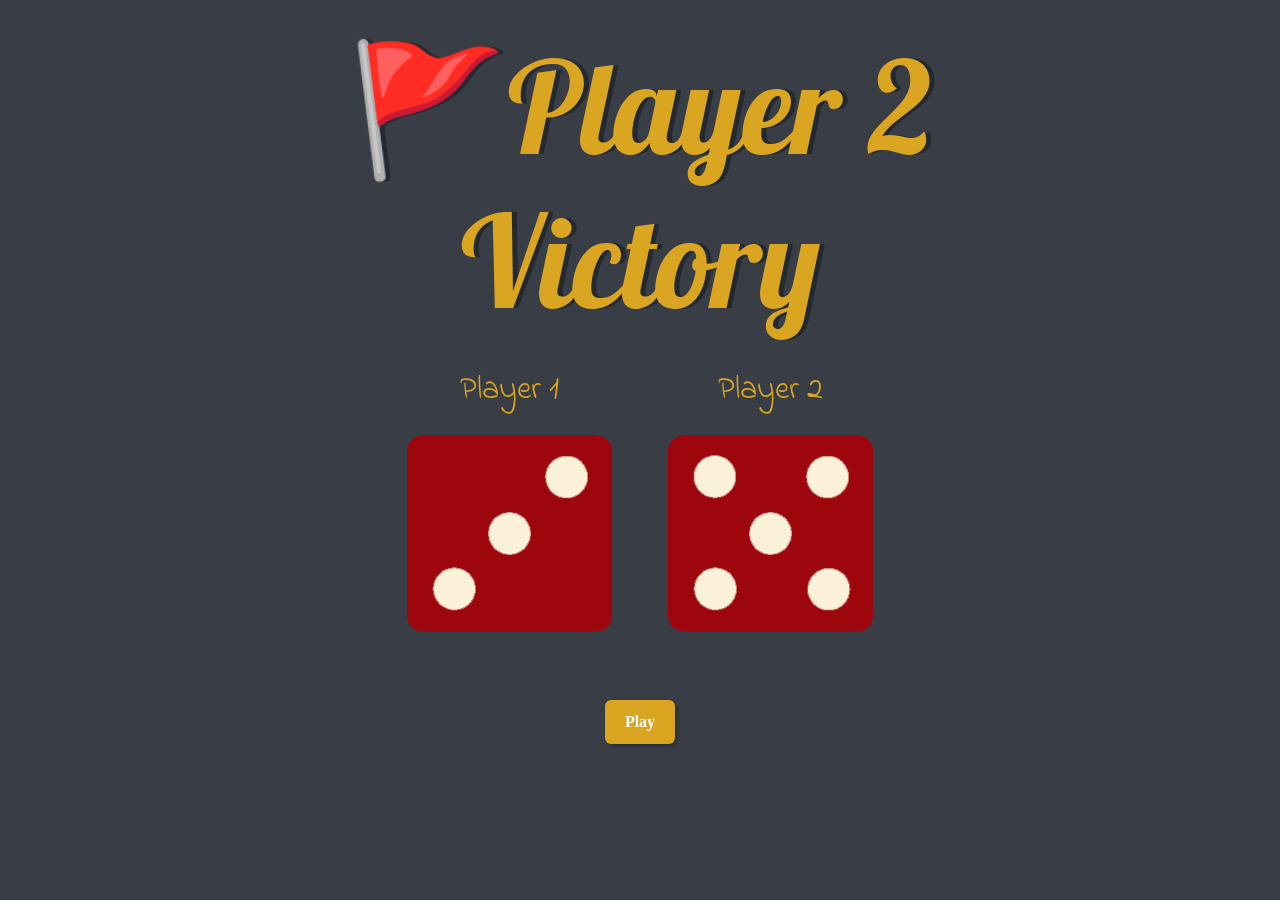
<file: index.html>
<!DOCTYPE html>
<html lang="en" dir="ltr">
  <head>
    <meta charset="utf-8">
    <title>Dice</title>
    
    <link href="https://fonts.googleapis.com/css?family=Indie+Flower|Lobster" rel="stylesheet">
    <link href="https://cdn.jsdelivr.net/npm/bootstrap@5.3.1/dist/css/bootstrap.min.css" rel="stylesheet" integrity="sha384-4bw+/aepP/YC94hEpVNVgiZdgIC5+VKNBQNGCHeKRQN+PtmoHDEXuppvnDJzQIu9" crossorigin="anonymous">
    <script src="https://cdn.jsdelivr.net/npm/bootstrap@5.3.1/dist/js/bootstrap.bundle.min.js" integrity="sha384-HwwvtgBNo3bZJJLYd8oVXjrBZt8cqVSpeBNS5n7C8IVInixGAoxmnlMuBnhbgrkm" crossorigin="anonymous"></script>
    <link rel="stylesheet" href="styles.css">
  </head>
  <body>

    <div class="container">
      <h1>Refresh Me!</h1>

      <div class="dice">
        <p>Player 1</p>
        <img class="img1" src="./images/dice6.png">
      </div>

      <div class="dice">
        <p>Player 2</p>
        <img class="img2" src="./images/dice6.png">
      </div>

    </div>
    <div class="conti">    <button type="button" class="btn" id="pao">Play</button>
    </div>

    <script src="./index.js" ></script>
  </body>

  
</html>
</file>
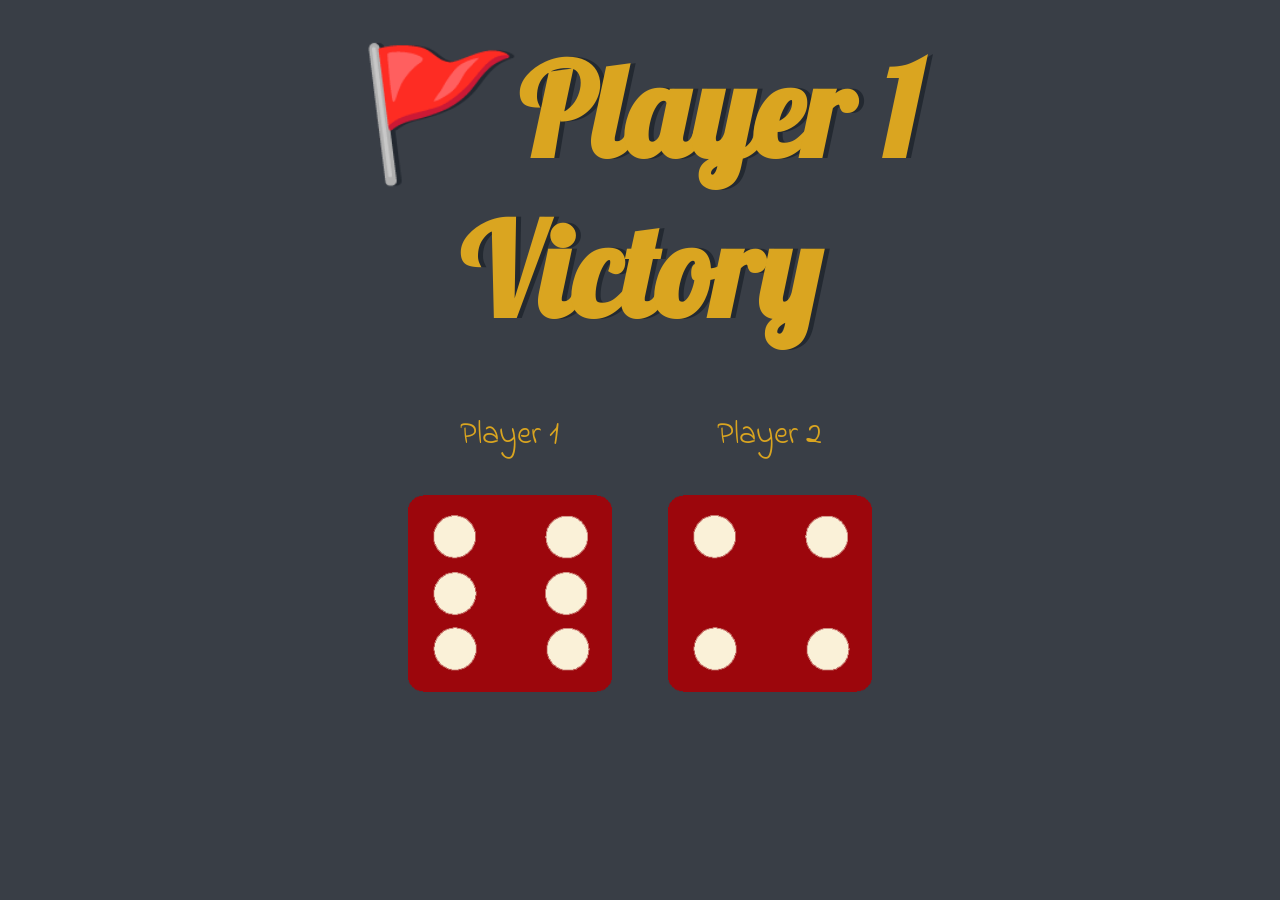
<file: dicee.html>
<!DOCTYPE html>
<html lang="en" dir="ltr">
  <head>
    <meta charset="utf-8">
    <title>Dicee</title>
    <link rel="stylesheet" href="styles.css">
    <link href="https://fonts.googleapis.com/css?family=Indie+Flower|Lobster" rel="stylesheet">

  </head>
  <body>

    <div class="container">
      <h1>Refresh Me</h1>

      <div class="dice">
        <p>Player 1</p>
        <img class="img1" src="./images/dice6.png">
      </div>

      <div class="dice">
        <p>Player 2</p>
        <img class="img2" src="./images/dice6.png">
      </div>

    </div>

    <script src="./index.js" ></script>
  </body>

  
</html>
</file>
<file: styles.css>
.container {
  width: 70%;
  margin: auto;
  text-align: center;
}

.dice {
  text-align: center;
  display: inline-block;

}

body {
  background-color: #393E46;
}

h1 {
  margin: 30px;
  font-family: 'Lobster', cursive;
  text-shadow: 5px 0 #232931;
  font-size: 8rem;
  color: goldenrod;
}

p {
  font-size: 2rem;
  color: goldenrod;
  font-family: 'Indie Flower', cursive;
}

img {
  width: 80%;
}
.btn {
  padding: 10px 20px;
  background-color: goldenrod;
  color:white;
  box-shadow: 2px 2px 4px rgba(0, 0, 0, 0.3); 
  font-weight: bold;
  border: none;
  cursor: pointer;
  font-family:  cursive; 
}
.conti{
    display: flex;
    align-items: center;
    justify-content: center;
    margin-top: 5%;
}


.btn:hover {
  background-color: #aaa;
  color: black;
}

 .btn:active {
  background-color: lightblue;
  color: black;}
</file>
